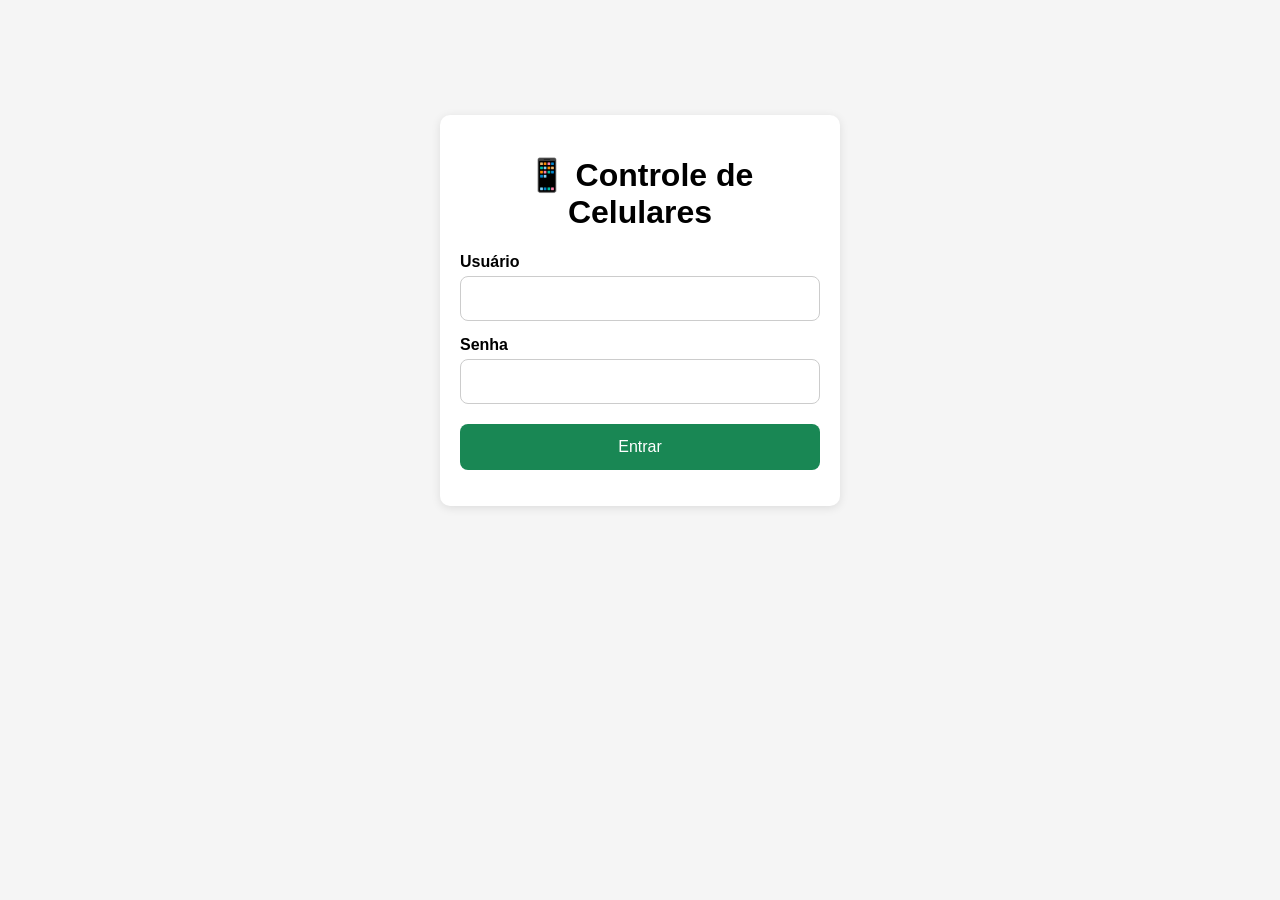
<file: index.html>
<!DOCTYPE html>
<html lang="pt-BR">
<head>
    <meta charset="UTF-8">
    <meta name="viewport" content="width=device-width, initial-scale=1.0">
    <title>Controle de Celulares</title>

    <link rel="stylesheet" href="style.css">
</head>
<body>

<!-- MENU LATERAL -->

<div id="menuLateral" class="menu-lateral">

    <span class="fechar" onclick="fecharMenu()">&times;</span>

    <h2>📱 Sistema</h2>

    <a href="index.html">🏠 Controle</a>
    <a href="cadastro.html">➕ Cadastro</a>
    <a href="historico.html">📋 Histórico</a>
<a href="#" onclick="sair()">🚪 Sair</a>
</div>

<!-- TOPO -->

<div class="topo">

    <div class="menu" onclick="abrirMenu()">☰</div>

    <h2>Controle</h2>

    <a href="cadastro.html" class="icone">➕</a>

</div>

<!-- CONTEÚDO -->

<div class="container">

    <div class="card">

        <h3>IMEI</h3>

       <input
    type="text"
    id="imei"
    placeholder="Digite ou bip o IMEI"
    oninput="buscar()">

        <button class="buscar" onclick="buscar()">
            Buscar
        </button>

        <div class="info" id="info" style="display:none;">

            <p><strong>Nome:</strong>
                <span id="nome"></span>
            </p>

            <p><strong>Cargo:</strong>
                <span id="cargo"></span>
            </p>

            <p><strong>Empresa:</strong>
                <span id="empresa"></span>
            </p>

            <div class="btns">

                <button
                    class="entrada"
                    onclick="registrar('ENTRADA')">

                    🟢 ENTRADA

                </button>

                <button
                    class="saida"
                    onclick="registrar('SAÍDA')">

                    🔴 SAÍDA

                </button>

            </div>

        </div>

    </div>

    <div class="lista">

        <h2>Últimos Registros</h2>

        <div id="historico"></div>

    </div>

</div>

<script>
    if (localStorage.getItem("logado") !== "sim") {
    window.location.href = "login.html";
}

let cadastroAtual = null;

function abrirMenu() {
    document.getElementById("menuLateral").style.width = "280px";
}

function fecharMenu() {
    document.getElementById("menuLateral").style.width = "0";
}

function buscar() {

    let imei = document.getElementById("imei").value;

    let cadastros =
        JSON.parse(localStorage.getItem("cadastros")) || [];

    cadastroAtual =
        cadastros.find(c => c.imei === imei);

    if (!cadastroAtual) {

    document.getElementById("info").style.display = "none";

    return;
}

    document.getElementById("info").style.display = "block";

    document.getElementById("nome").innerText =
        cadastroAtual.nome;

    document.getElementById("cargo").innerText =
        cadastroAtual.cargo;

    document.getElementById("empresa").innerText =
        cadastroAtual.empresa;
}

function registrar(tipo) {

    if (!cadastroAtual) {
        alert("Busque um IMEI primeiro.");
        return;
    }

    let registros =
        JSON.parse(localStorage.getItem("registros")) || [];

    registros.push({
        tipo,
        nome: cadastroAtual.nome,
        empresa: cadastroAtual.empresa,
        imei: cadastroAtual.imei,
        hora: new Date().toLocaleString()
    });

    localStorage.setItem(
        "registros",
        JSON.stringify(registros)
    );

    mostrar();

}

function mostrar() {

    let div =
        document.getElementById("historico");

    div.innerHTML = "";

    let registros =
        JSON.parse(localStorage.getItem("registros")) || [];

    registros
        .slice()
        .reverse()
        .slice(0, 5)
        .forEach(r => {

            div.innerHTML += `

            <div class="item">

                <div class="hora">${r.hora}</div>

                <strong>${r.tipo}</strong><br>

                ${r.nome}<br>

                ${r.empresa}<br>

                IMEI: ${r.imei}

            </div>

            `;

        });

}

mostrar();
function sair() {

    localStorage.removeItem("logado");

    window.location.href = "login.html";

}

</script>

</body>
</html>
</file>
<file: style.css>
/* CONFIGURAÇÕES GERAIS */

body {
    margin: 0;
    font-family: Arial, sans-serif;
    background: #f5f5f5;
}

/* TOPO */

.topo {
    background: white;
    padding: 15px;
    display: flex;
    justify-content: space-between;
    align-items: center;
    box-shadow: 0 2px 5px rgba(0,0,0,.1);
}

.menu {
    font-size: 30px;
    cursor: pointer;
}

.icone {
    font-size: 28px;
    text-decoration: none;
}

/* CONTAINER */

.container {
    max-width: 700px;
    margin: 20px auto;
    padding: 15px;
}

/* CARDS */

.card {
    background: white;
    border-radius: 10px;
    padding: 20px;
    box-shadow: 0 2px 10px rgba(0,0,0,.1);
    margin-bottom: 20px;
}

/* CAMPOS */

label {
    display: block;
    margin-top: 15px;
    font-weight: bold;
}

input {
    width: 100%;
    padding: 14px;
    border: 1px solid #ccc;
    border-radius: 8px;
    box-sizing: border-box;
    margin-top: 5px;
}

/* BOTÕES */

button {
    padding: 14px;
    border: none;
    border-radius: 8px;
    cursor: pointer;
    color: white;
    font-size: 16px;
}

.btns {
    display: flex;
    gap: 10px;
    margin-top: 20px;
}

.btns button {
    flex: 1;
}

.entrada {
    background: #0d6efd;
}

.saida {
    background: #dc3545;
}

.salvar {
    background: #198754;
}

.cancelar {
    background: #6c757d;
}

.buscar {
    background: #6c757d;
    width: 100%;
    margin-top: 15px;
}

/* DADOS */

.info {
    margin-top: 20px;
    background: #f8f9fa;
    padding: 15px;
    border-radius: 8px;
}

/* HISTÓRICO */

.lista {
    margin-top: 30px;
}

.item {
    background: white;
    padding: 15px;
    border-radius: 8px;
    margin-top: 10px;
    border-left: 5px solid #0d6efd;
    box-shadow: 0 1px 5px rgba(0,0,0,.1);
}

.hora {
    color: gray;
    font-size: 13px;
}

/* MENU LATERAL */

.menu-lateral {
    height: 100%;
    width: 0;
    position: fixed;
    z-index: 1000;
    top: 0;
    left: 0;
    background: white;
    overflow-x: hidden;
    transition: 0.3s;
    box-shadow: 2px 0 10px rgba(0,0,0,.2);
    padding-top: 60px;
}

.menu-lateral h2 {
    padding-left: 20px;
}

.menu-lateral a {
    padding: 15px 20px;
    text-decoration: none;
    font-size: 18px;
    color: #333;
    display: block;
}

.menu-lateral a:hover {
    background: #f0f0f0;
}

.fechar {
    position: absolute;
    top: 15px;
    right: 20px;
    font-size: 35px;
    cursor: pointer;
}

/* LINKS */

.voltar {
    display: block;
    text-align: center;
    margin-top: 20px;
    text-decoration: none;
    color: #0d6efd;
}
</file>
